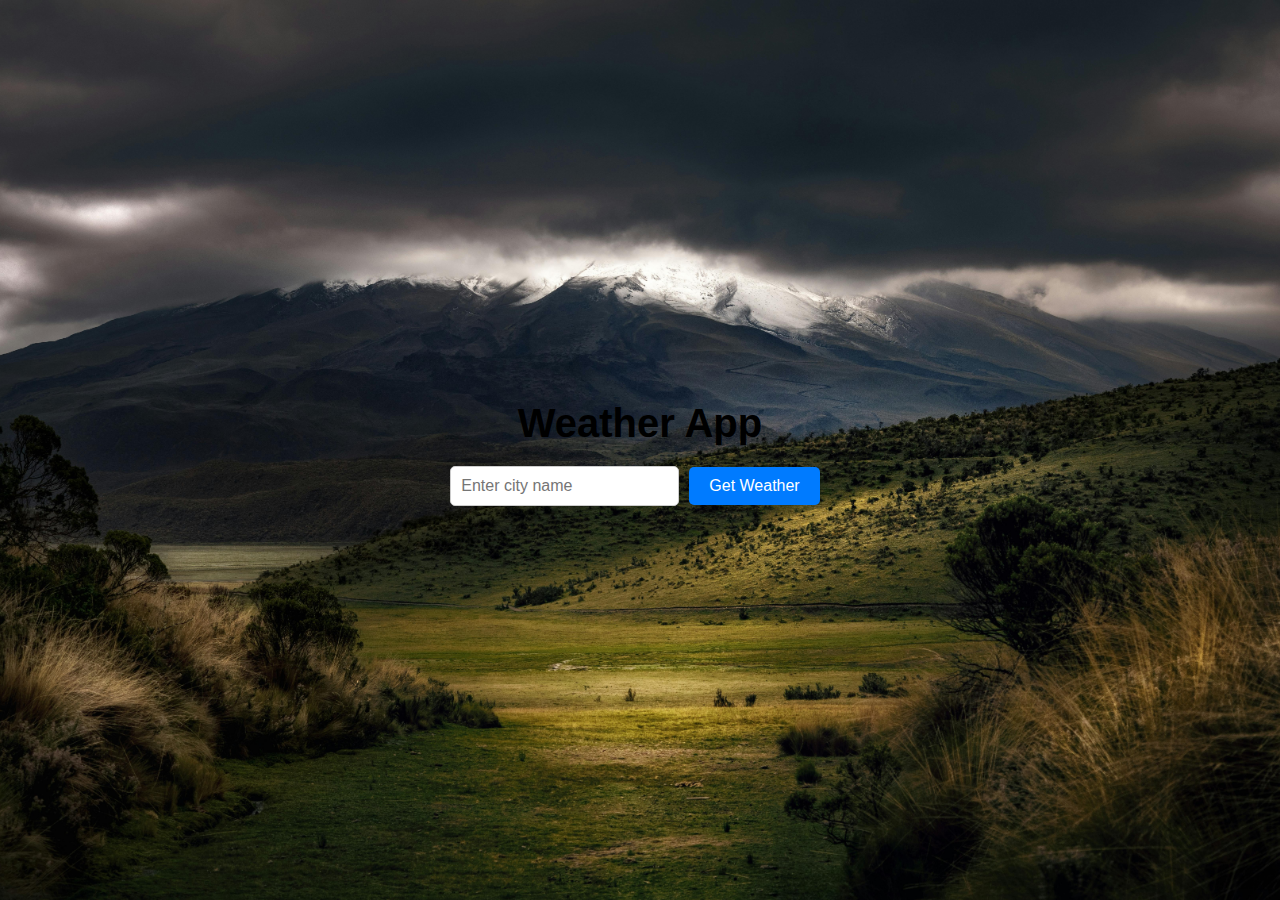
<file: Weather-App-main/Ebubes Chapter/index.html>
<!DOCTYPE html>
<html lang="en">
<head>
    <meta charset="UTF-8">
    <meta name="viewport" content="width=device-width, initial-scale=1.0">
    <title>Weather App</title>

     <link rel="stylesheet" href="style.css">
</head>
<body>
    <div class="container"> 
        <h1> Weather App</h1>

    <div class="input-group">
       <input type="text" id="cityInput" placeholder="Enter city name">
       <button id="getWeatherBtn">Get Weather</button>
       
       <div id="weatherInfo"></div>
    </div>



    <script src="script.js"></script>
    
</body>
</html>
</file>
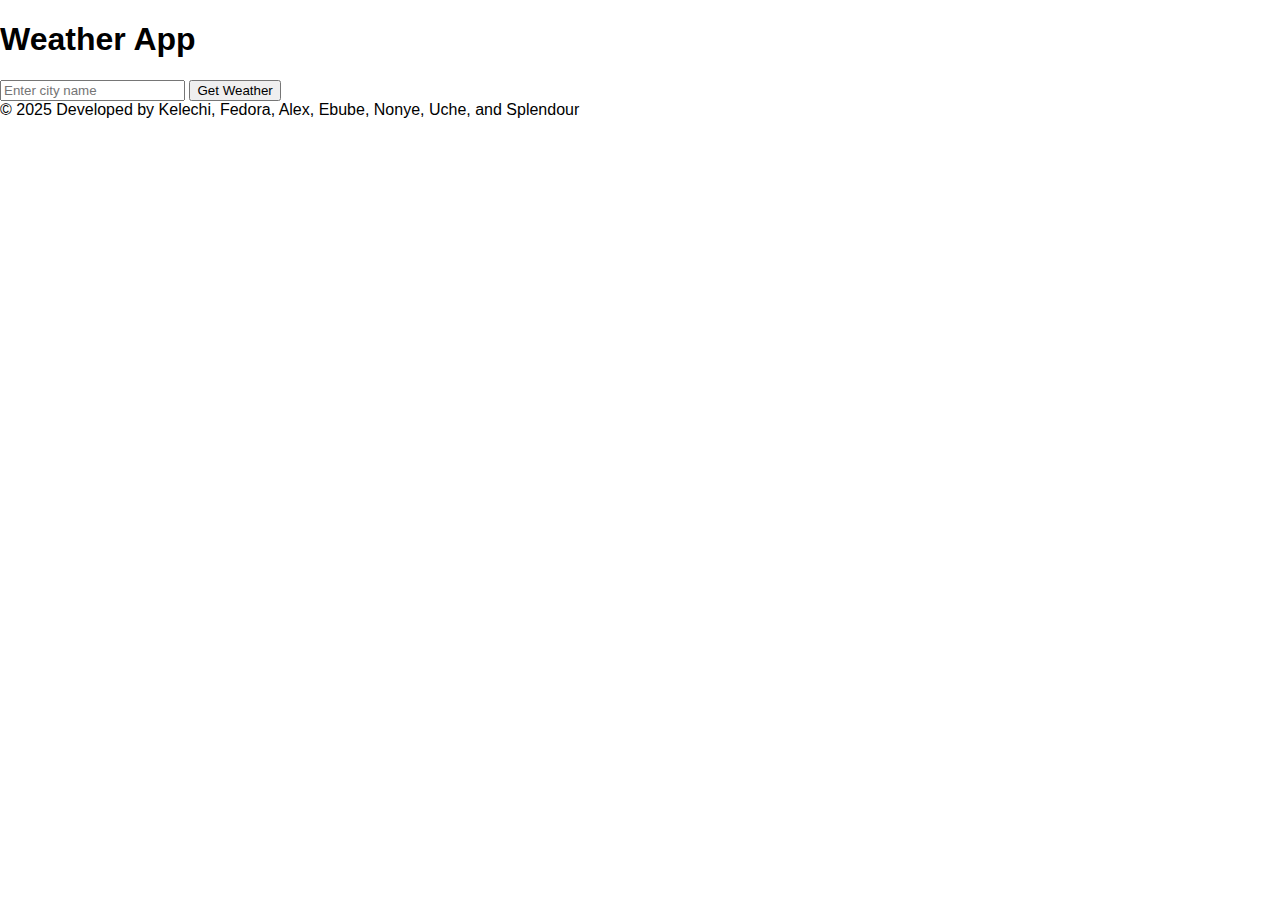
<file: Weather-App-main/index1.html>
<!DOCTYPE html>
<html lang="en">
<head>
    <meta charset="UTF-8">
    <meta name="viewport" content="width=device-width, initial-scale=1.0">
    <title>Weather App</title>

     <link rel="stylesheet" href="app.css">
</head>
<body>
    <div class="container"> 
        <h1> Weather App</h1>
       <input type="text" id="cityInput" placeholder="Enter city name">
       <button id="getWeatherBtn">Get Weather</button>
       
       <div id="weatherInfo"></div>
    </div>
    
  <div class="footer">
&copy; 2025 Developed by Kelechi, Fedora, Alex, Ebube, Nonye, Uche, and Splendour
</div>

</body>
</html>
</file>
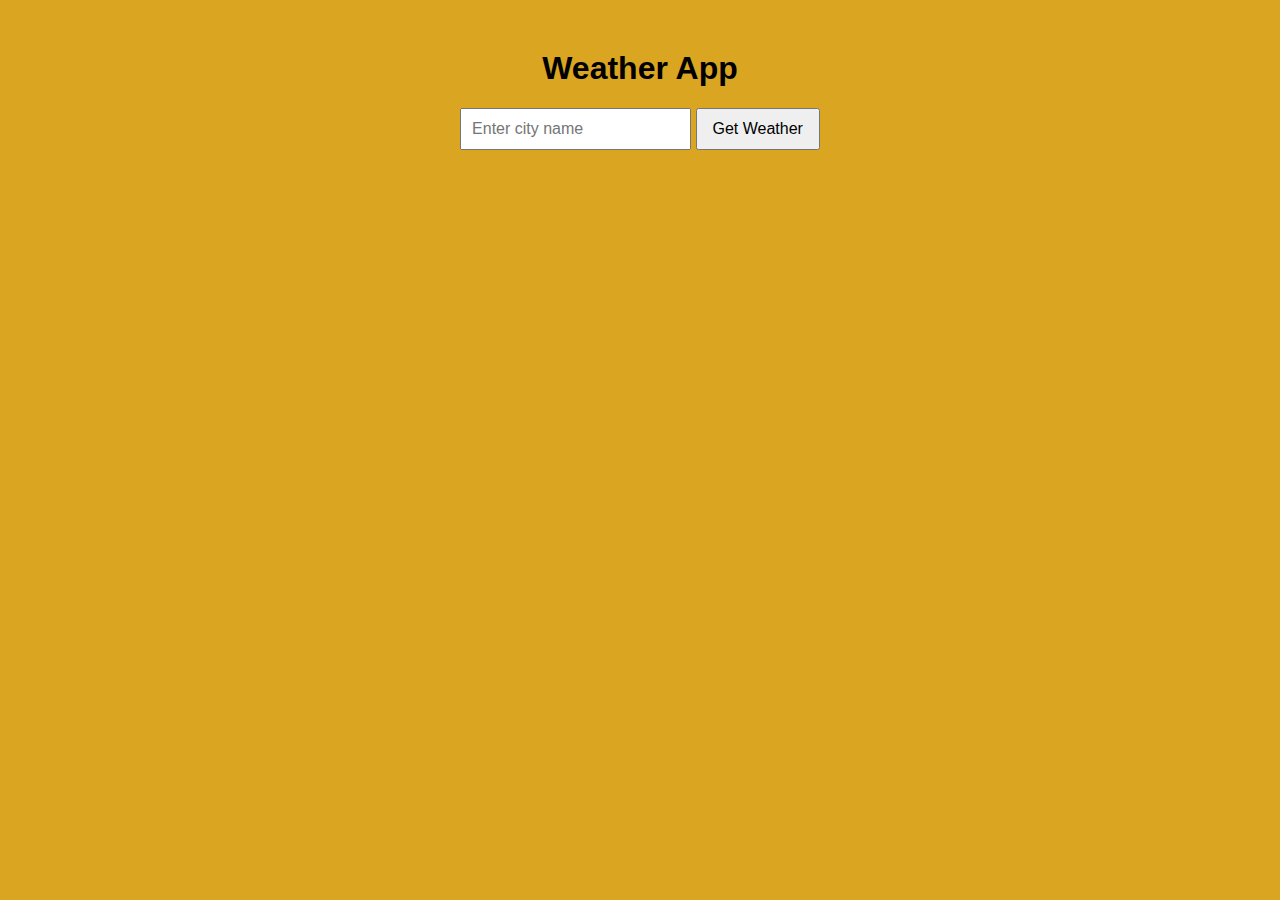
<file: Weather-App-main/main.html>
<!DOCTYPE html>
<html lang="en">
<head>
    <meta charset="UTF-8">
    <meta name="viewport" content="width=device-width, initial-scale=1.0">
    <title>Weather App</title>

     <link rel="stylesheet" href="styles.css">
</head>
<body>
    <div class="container"> 
        <h1> Weather App</h1>
       <input type="text" id="cityInput" placeholder="Enter city name">
       <button id="getWeatherBtn">Get Weather</button>
       
       <div id="weatherInfo"></div>
    </div>



    <script src="script.js"></script>
    
</body>
</html>
</file>
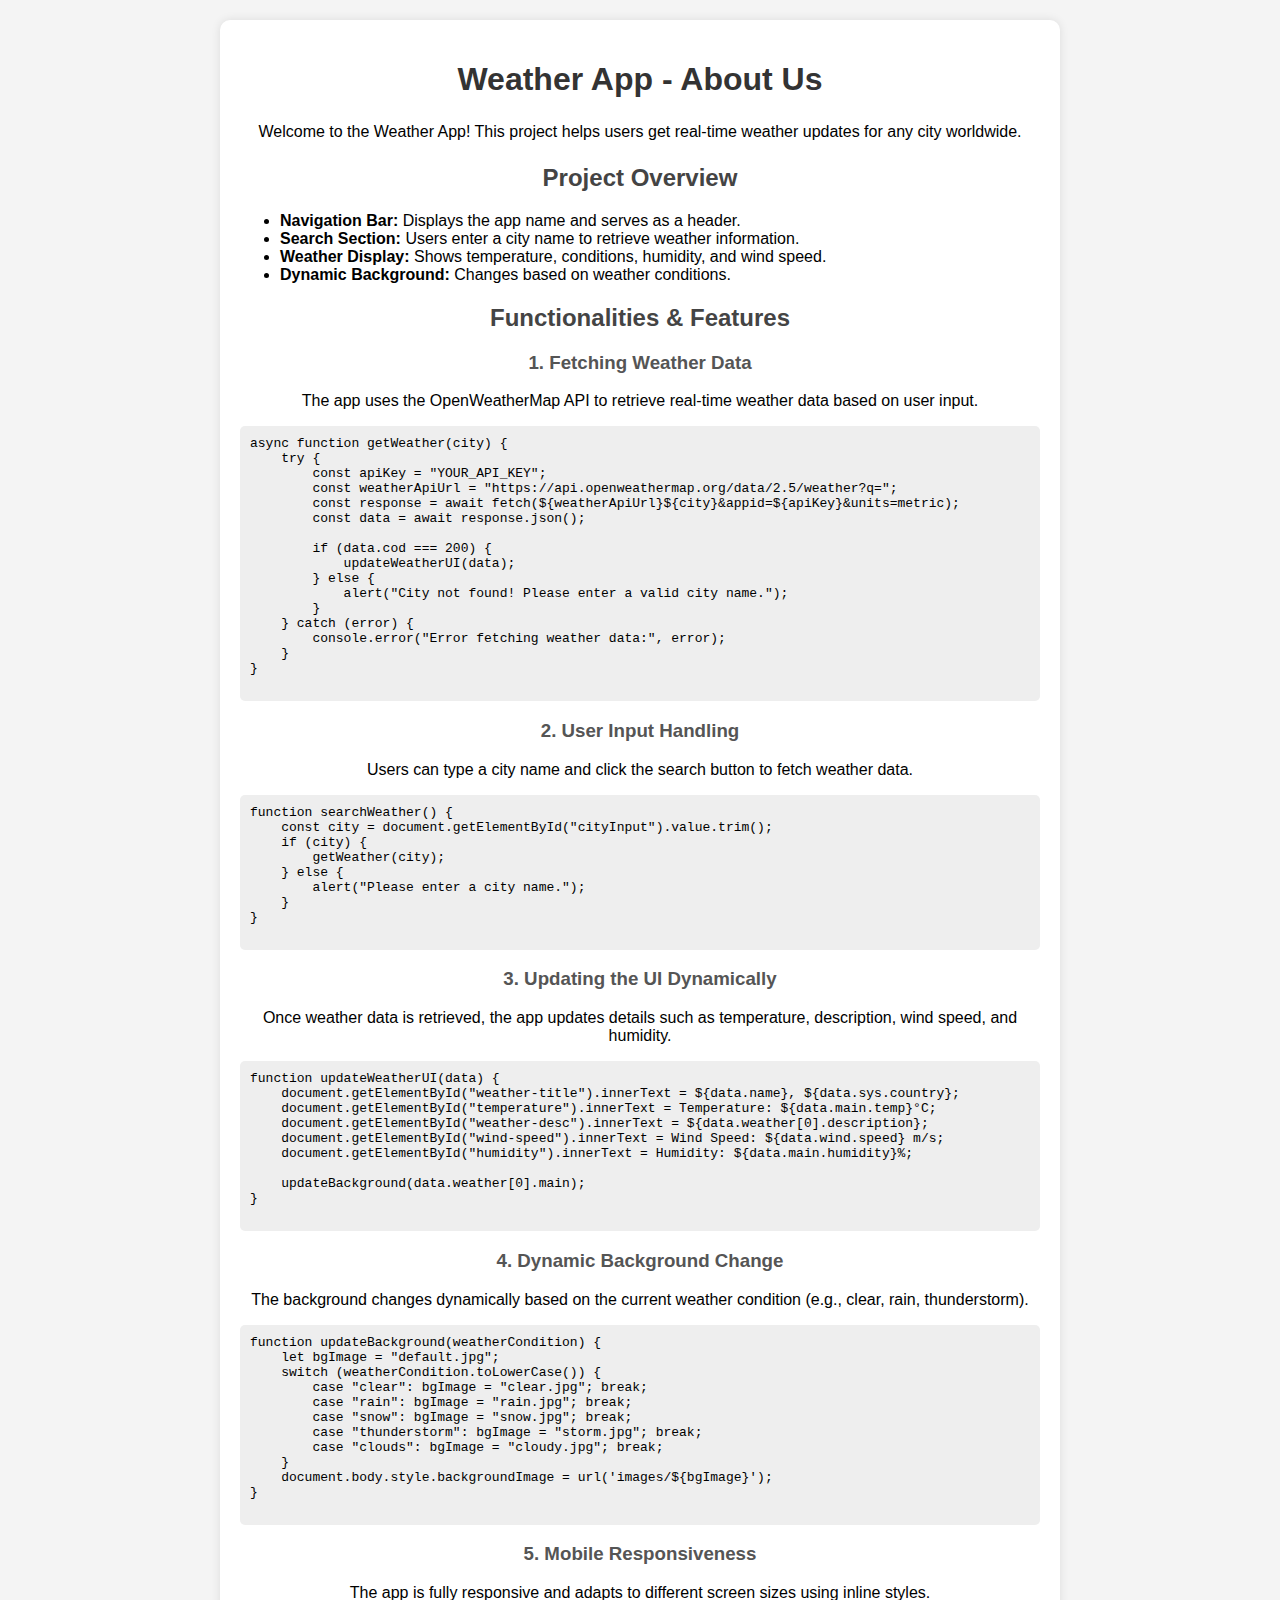
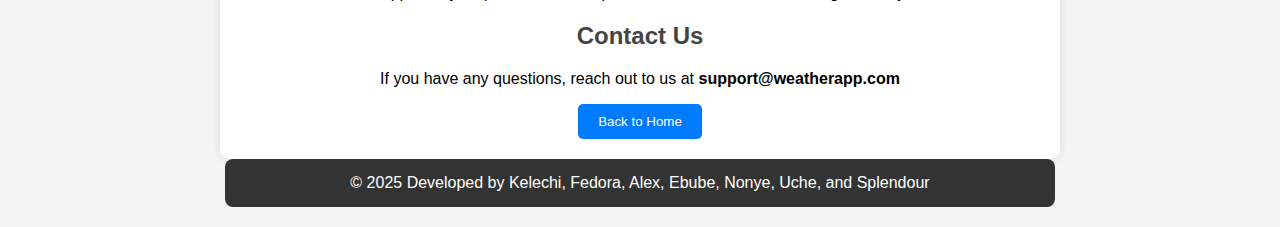
<file: Weather-App-main/Team weatherapp/about us.html>
<!DOCTYPE html>
<html lang="en">
<head>
    <meta charset="UTF-8">
    <meta name="viewport" content="width=device-width, initial-scale=1.0">
    <title>About the Weather App</title>
</head>
<body style="font-family: Arial, sans-serif; margin: 0; padding: 20px; background-color: #f4f4f4; text-align: center;">

<div style="max-width: 800px; margin: auto; background: white; padding: 20px; border-radius: 10px; box-shadow: 0 0 10px rgba(0,0,0,0.1);">
    <h1 style="color: #333;">Weather App - About Us</h1>
    <p style="font-size: 16px; line-height: 1.5;">Welcome to the Weather App! This project helps users get real-time weather updates for any city worldwide.</p>

    <h2 style="color: #444;">Project Overview</h2>
    <ul style="text-align: left;">
        <li><strong>Navigation Bar:</strong> Displays the app name and serves as a header.</li>
        <li><strong>Search Section:</strong> Users enter a city name to retrieve weather information.</li>
        <li><strong>Weather Display:</strong> Shows temperature, conditions, humidity, and wind speed.</li>
        <li><strong>Dynamic Background:</strong> Changes based on weather conditions.</li>
    </ul>

    <h2 style="color: #444;">Functionalities & Features</h2>

    <h3 style="color: #555;">1. Fetching Weather Data</h3>
    <p>The app uses the OpenWeatherMap API to retrieve real-time weather data based on user input.</p>
    <pre style="background: #eee; padding: 10px; border-radius: 5px; overflow-x: auto; text-align: left;">
async function getWeather(city) { 
    try {
        const apiKey = "YOUR_API_KEY";
        const weatherApiUrl = "https://api.openweathermap.org/data/2.5/weather?q=";
        const response = await fetch(${weatherApiUrl}${city}&appid=${apiKey}&units=metric);
        const data = await response.json(); 
        
        if (data.cod === 200) {
            updateWeatherUI(data);
        } else {
            alert("City not found! Please enter a valid city name.");
        }
    } catch (error) {
        console.error("Error fetching weather data:", error);
    }
}
    </pre>

    <h3 style="color: #555;">2. User Input Handling</h3>
    <p>Users can type a city name and click the search button to fetch weather data.</p>
    <pre style="background: #eee; padding: 10px; border-radius: 5px; overflow-x: auto; text-align: left;">
function searchWeather() { 
    const city = document.getElementById("cityInput").value.trim(); 
    if (city) { 
        getWeather(city); 
    } else { 
        alert("Please enter a city name."); 
    }
}
    </pre>

    <h3 style="color: #555;">3. Updating the UI Dynamically</h3>
    <p>Once weather data is retrieved, the app updates details such as temperature, description, wind speed, and humidity.</p>
    <pre style="background: #eee; padding: 10px; border-radius: 5px; overflow-x: auto; text-align: left;">
function updateWeatherUI(data) {
    document.getElementById("weather-title").innerText = ${data.name}, ${data.sys.country};
    document.getElementById("temperature").innerText = Temperature: ${data.main.temp}°C;
    document.getElementById("weather-desc").innerText = ${data.weather[0].description};
    document.getElementById("wind-speed").innerText = Wind Speed: ${data.wind.speed} m/s;
    document.getElementById("humidity").innerText = Humidity: ${data.main.humidity}%;
    
    updateBackground(data.weather[0].main);
}
    </pre>

    <h3 style="color: #555;">4. Dynamic Background Change</h3>
    <p>The background changes dynamically based on the current weather condition (e.g., clear, rain, thunderstorm).</p>
    <pre style="background: #eee; padding: 10px; border-radius: 5px; overflow-x: auto; text-align: left;">
function updateBackground(weatherCondition) { 
    let bgImage = "default.jpg";
    switch (weatherCondition.toLowerCase()) {
        case "clear": bgImage = "clear.jpg"; break;
        case "rain": bgImage = "rain.jpg"; break;
        case "snow": bgImage = "snow.jpg"; break;
        case "thunderstorm": bgImage = "storm.jpg"; break;
        case "clouds": bgImage = "cloudy.jpg"; break;
    }
    document.body.style.backgroundImage = url('images/${bgImage}');
}
    </pre>

    <h3 style="color: #555;">5. Mobile Responsiveness</h3>
    <p>The app is fully responsive and adapts to different screen sizes using inline styles.</p>

    <h2 style="color: #444;">Contact Us</h2>
    <p>If you have any questions, reach out to us at <strong>support@weatherapp.com</strong></p>

    <button onclick="window.location.href='index.html'" 
            style="background-color: #007BFF; color: white; padding: 10px 20px; border: none; border-radius: 5px; cursor: pointer;">
        Back to Home
    </button>
</div>

<footer  style="position: relative;
bottom: 0; width: 80%;max-width: 800px;margin: 0 auto;border-radius: 8px;
background-color: #333;
color: white;
text-align: center;
padding: 15px;
">
    &copy; 2025 Developed by Kelechi, Fedora, Alex, Ebube, Nonye, Uche, and Splendour </footer>
    

</body>
</html>
</file>
<file: Weather-App-main/Ebubes Chapter/style.css>
body {
    font-family: Arial, sans-serif;
    margin: 0;
    padding: 0;
    display: flex;
    justify-content: center;
    align-items: center;
    height: 100vh;
    background-image: url('images/default.jpg');
    background-repeat: no-repeat;
    background-size: cover;
    background-position: center;
    transition: background-image 0.5s ease-in-out;
}

.container {
    text-align: center;
    padding: 20px;
    border-radius: 10px;
}

h1 {
    font-size: 2.5rem;
    margin-bottom: 20px;
}

.input-group {
    display: flex;
    gap: 10px;
    justify-content: center;
    align-items: center;
    margin-bottom: 20px;
    flex-wrap: wrap;
}

#cityInput {
    padding: 10px;
    font-size: 1rem;
    flex: 1;
    min-width: 200px;
    border: 1px solid #ccc;
    border-radius: 5px;
}

#getWeatherBtn {
    padding: 10px 20px;
    font-size: 1rem;
    color: #fff;
    background-color: #007BFF;
    border: none;
    border-radius: 5px;
    cursor: pointer;
    transition: background-color 0.3s ease;
}

#getWeatherBtn:hover {
    background-color: #0056b3;
}

#weatherInfo {
    margin-top: 20px;
    font-size: 1.2rem;
}
</file>
<file: Weather-App-main/app.css>
body {
    font-family: Arial, sans-serif;
    margin: 0;
    padding: 0;
    transition: transform 0.3s ease;

}


.backdrop {
    position: fixed;
    top: 0;
    left: 0;
    width: 100%;
    height: 100%;
    background: rgba(0, 0, 0, 0);
    visibility: hidden;
    transition: background 0.5s ease, visibility 0.5s ease;
}

h2{
    order: 1;
}

.navbar {
    display: flex;
    align-items: center;
    background-color: #333;
    padding: 10px 20px;
    color: white;
}


.menu-btn {
    cursor: pointer;
    background: none;
    border: none;
    color: white;
    font-size: 20px;
    padding: 5px 10px;
}


.menu {
    position: fixed;
    top: 0;
    left: -250px; 
    width: 200px;
    height: 100%;
    background: #222;
    display: flex;
    flex-direction: column;
    padding-top: 60px;
    transition: left 0.3s ease;
}

.menu a {
    text-decoration: none;
    color: yellow;
    padding: 15px;
    display: block;
    transition: background 0.3s ease;
}

.menu a:hover {
    background: #555;
}


body.menu-active .menu {
    left: 0;
}

body.menu-active .backdrop {
    background: rgba(0, 0, 0, 0.5);
    visibility: visible;
}
</file>
<file: Weather-App-main/styles.css>
body{
    font-family: Arial, Helvetica, sans-serif;
    text-align:center;
    background-color: goldenrod;
}

.container{
    margin-top: 50px;
}

input{
    padding: 10px;
    font-size: 16px;
}

button{
    padding: 10px 15px;
    font-size: 16px;
    cursor: pointer;
}

#weatherInfo{
    margin-top: 20px;
    font-size: 10px;
    
}
</file>
